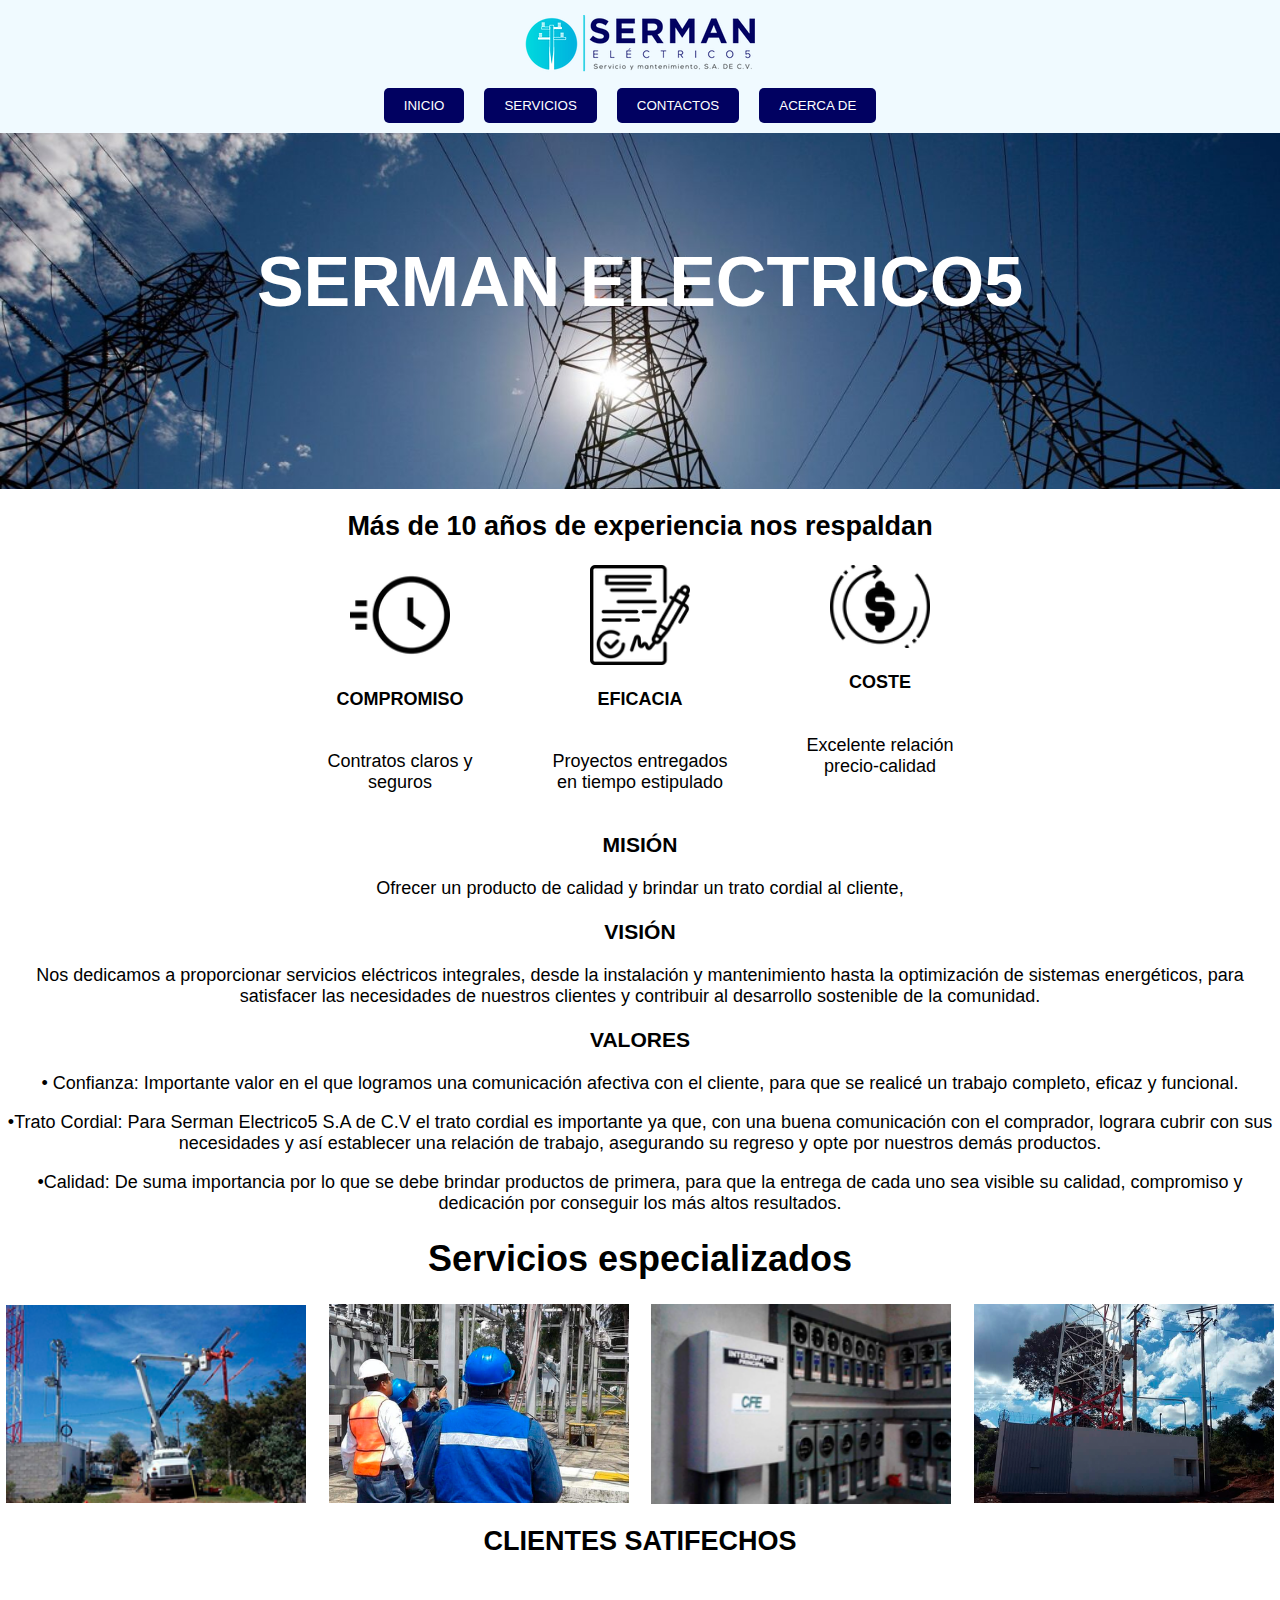
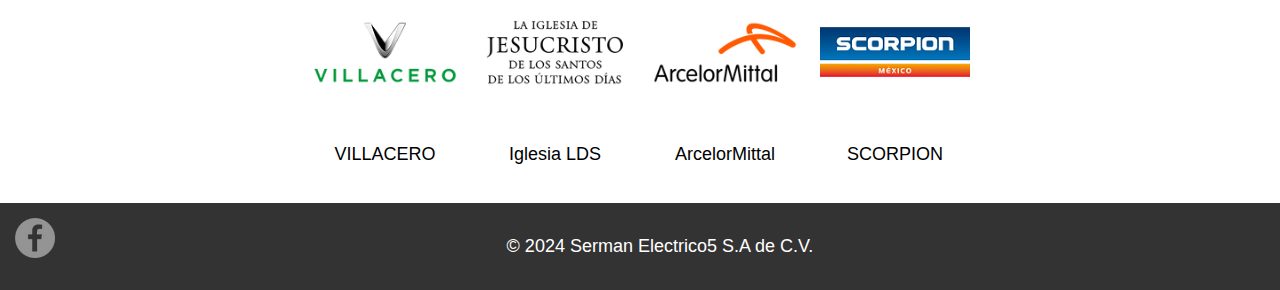
<file: html/index.html>
<!DOCTYPE html>
<html lang="es">

<head> <!--Metadatos del sitio web-->
    <meta charset="UTF-8">
    <meta name="viewport" content="width=device-width, initial-scale=1.0">

    <title>Inicio | Serman Electrico5 S.A</title>
    <link rel="shortcut icon" href="../img/logo/logo.png">
    <link rel="stylesheet" href="../css/style_page.css">
    <link rel="stylesheet" href="../css/style_index.css">
</head>

<body> <!--Contenido de la pagina web-->
    <header class="container">
        <nav class="navbar"> <!--Barra de navegacion-->
            <img class="logo" src="../img/logo/logo-2.png">
            <button class="menu-toggle" onclick="toggleMenu()">☰</button>
            <ul>
                <li><a href="index.html"><button>INICIO</button></a></li>
                <li><a href="service.html"><button>SERVICIOS</button></a></li>
                <li><a href="contact.html"><button>CONTACTOS</button></a></li>
                <li><a href="about.html"><button>ACERCA DE</button></a></li>
            </ul>
        </nav>

        <main>
            <div class="container_index">
                <h1>SERMAN ELECTRICO5</h1>
            </div>

            <div class="text-1_container">
                <h2 class="left-text">Más de 10 años de experiencia nos respaldan</h2>
            </div>

            <div class="icon-1-container">
                <div class="icon-1-client">
                    <img src="../img/icon/rapido.webp" alt="Icono 1">
                    <h4>COMPROMISO</h4>
                    <P>Contratos claros y seguros</P>
                </div>
                <div class="icon-1-client">
                    <img src="../img/icon/contrato.webp" alt="Icono 2">
                    <h4>EFICACIA</h4>
                    <P>Proyectos entregados en tiempo estipulado</P>
                </div>
                <div class="icon-1-client">
                    <img src="../img/icon/volver.webp" alt="Icono 3">
                    <h4>COSTE</h4>
                    <P>Excelente relación precio-calidad</P>
                </div>
            </div>

            <h3>MISIÓN</h3>
            <p>Ofrecer un producto de calidad y brindar un trato cordial al cliente,</p>
            <h3>VISIÓN</h3>
            <P>Nos dedicamos a proporcionar servicios eléctricos integrales, desde la instalación y mantenimiento hasta
                la optimización de sistemas energéticos, para satisfacer las necesidades de nuestros clientes y
                contribuir al desarrollo sostenible de la comunidad.</P>
            <h3>VALORES</h3>
            <p>• Confianza: Importante valor en el que logramos una comunicación afectiva con el cliente, para que se
                realicé un trabajo completo, eficaz y funcional.</p>
            <p>•Trato Cordial: Para Serman Electrico5 S.A de C.V el trato cordial es importante ya que, con una buena
                comunicación con el comprador, lograra cubrir con sus necesidades y así establecer una relación de
                trabajo, asegurando su regreso y opte por nuestros demás productos.</p>
            <p>•Calidad: De suma importancia por lo que se debe brindar productos de primera, para que la entrega de
                cada uno sea visible su calidad, compromiso y dedicación por conseguir los más altos resultados.</p>
            </p>
            <h1>Servicios especializados</h1>

            <div class="img-galery">
                <img src="../img/image/img-8.png" class="img-galery">
                <img src="../img/image/img-7.png" class="img-galery">
                <img src="../img/image/img-6.png" class="img-galery">
                <img src="../img/image/img-9.png" class="img-galery">
            </div>

            <h2>CLIENTES SATIFECHOS</h2>
            <div class="icon-2-container">
                <div class="icon-2-client">
                    <img src="../img/logo/logo-3.png" alt="Icono 1">
                    <p>VILLACERO</p>
                </div>

                <div class="icon-2-client">
                    <img src="../img/logo/logo-4.png" alt="Icono 2">
                    <p>Iglesia LDS</p>
                </div>

                <div class="icon-2-client">
                    <img src="../img/logo/logo-5.png" alt="Icono 3">
                    <p>ArcelorMittal</p>
                </div>

                <div class="icon-2-client">
                    <img src="../img/logo/logo-6.png" alt="Icono 4">
                    <p>SCORPION</p>
                </div>
            </div>
        </main>
    </header>
    <button onclick="scrollToTop()" id="topBtn" title="Ir arriba">▲</button>

    <footer> <!--Pie de pagina-->
        <a href="https://www.facebook.com/profile.php?id=100094616265864">
            <img src="../img/icon/icon-facebook.png" alt="Facebook" align="left">
        </a>

        <p>&copy; 2024 Serman Electrico5 S.A de C.V.</p>
    </footer>

    <script src="../js/script.js"></script>
</body>

</html>
</file>
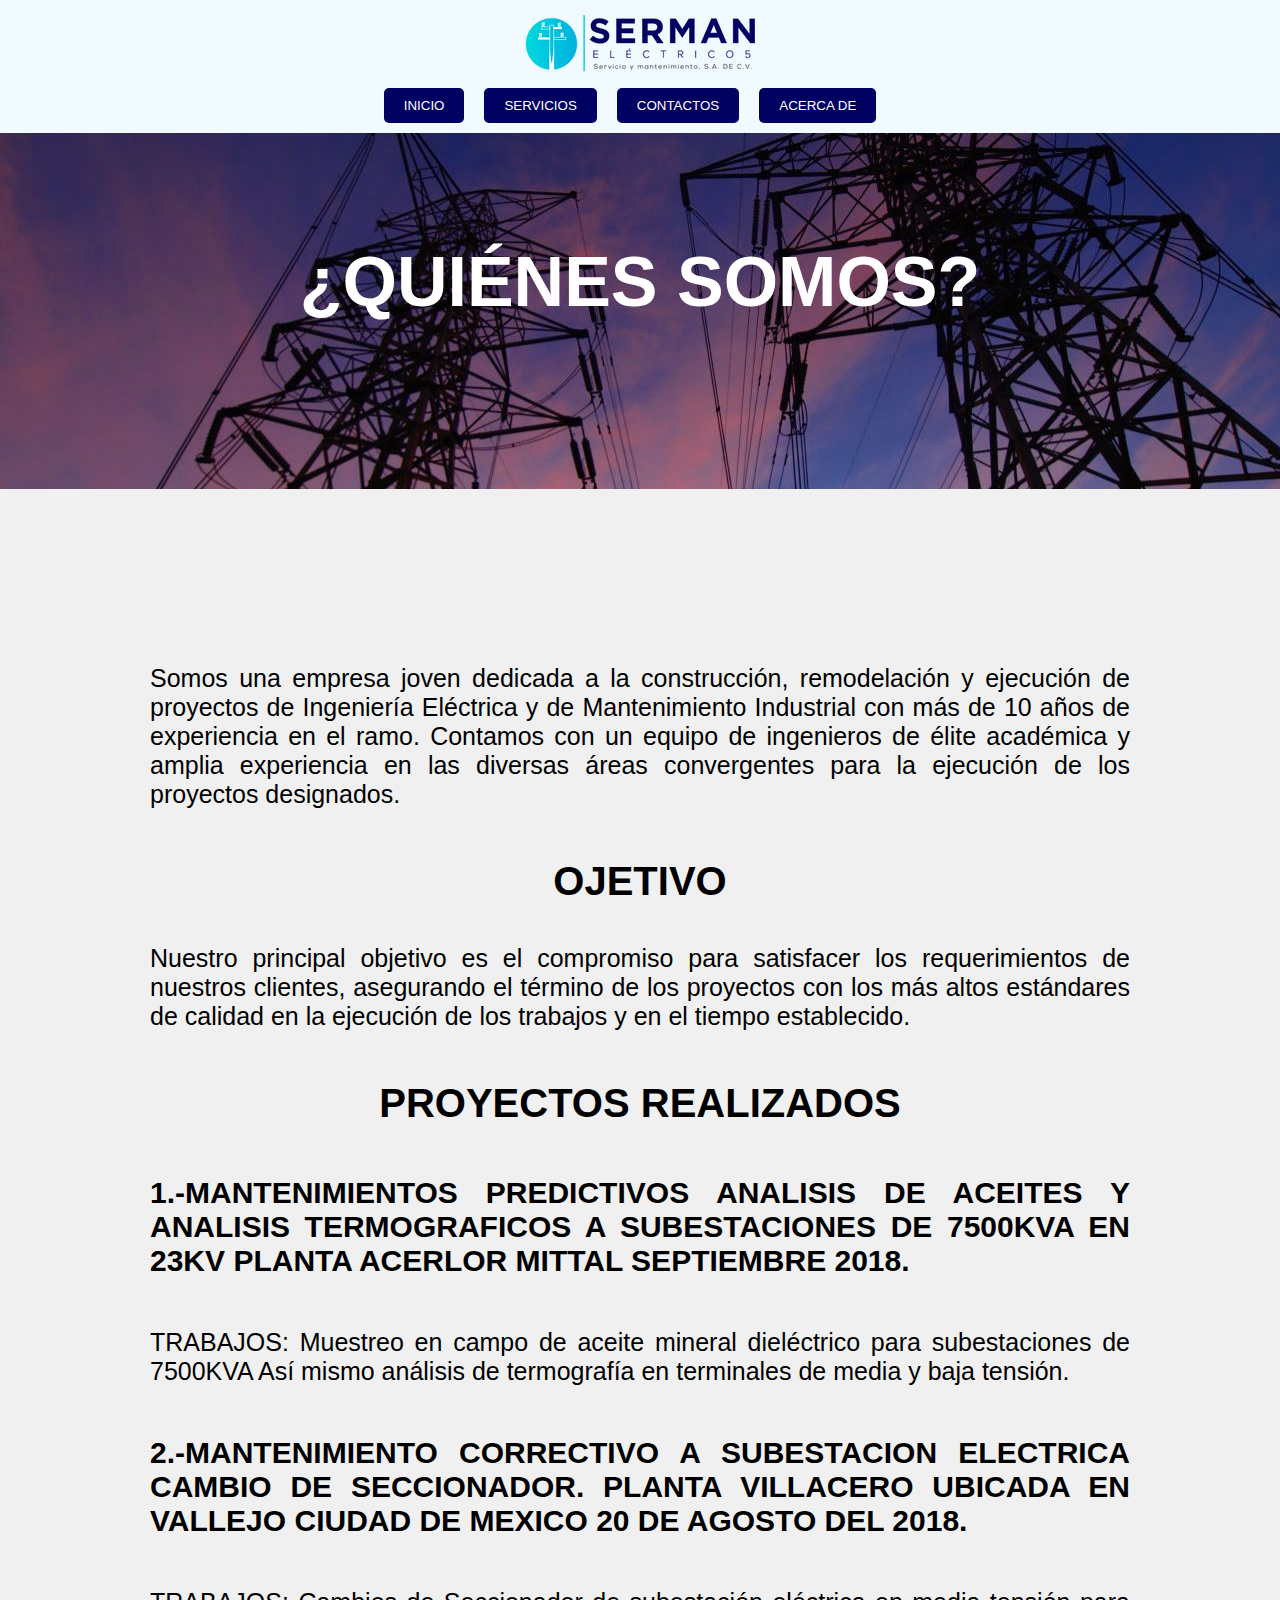
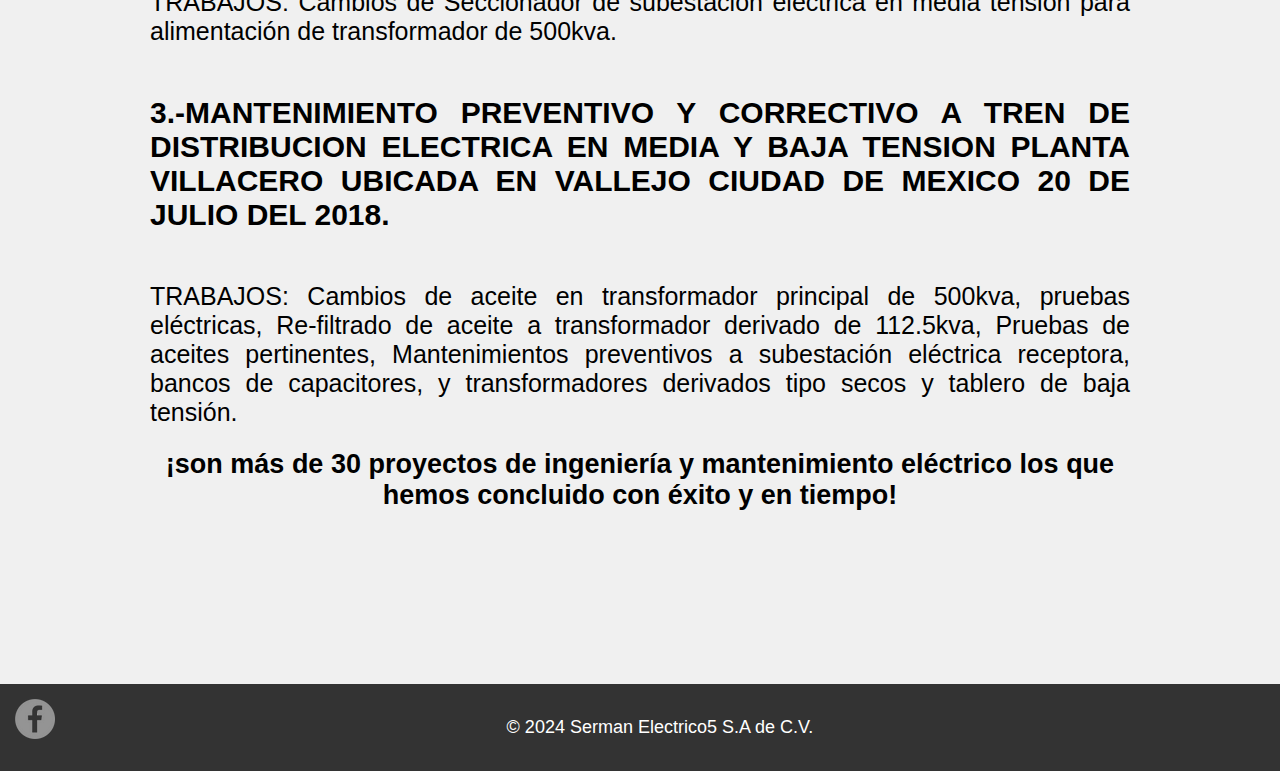
<file: html/about.html>
<!DOCTYPE html>
<html lang="es">

<head>
	<meta charset="UTF-8">
	<meta name="viewport" content="width=device-width, initial-scale=1.0">

	<title> Acerca de | Serman Electrico5 S.A</title>
	<link rel="shortcut icon" href="../img/logo/logo.png">
	<link rel="stylesheet" href="../css/style_page.css">
	<link rel="stylesheet" href="../css/style_about.css">
</head>

<body> <!--Contenido de la pagina web-->
	<header class="container">
		<nav class="navbar"> <!--Barra de navegacion-->
			<img class="logo" src="../img/logo/logo-2.png">
			<button class="menu-toggle" onclick="toggleMenu()">☰</button>
			<ul>
				<li><a href="index.html"><button>INICIO</button></a></li>
				<li><a href="service.html"><button>SERVICIOS</button></a></li>
				<li><a href="contact.html"><button>CONTACTOS</button></a></li>
				<li><a href="about.html"><button>ACERCA DE</button></a></li>
			</ul>
		</nav>

		<main>
			<div class="container_about">
				<h1>¿QUIÉNES SOMOS?</h1>
			</div>

			<div class="text-about">
				<p>Somos una empresa joven dedicada a la construcción, remodelación y ejecución de proyectos de
					Ingeniería Eléctrica y de Mantenimiento Industrial con más de 10 años de experiencia en el ramo.
					Contamos con un equipo de ingenieros de élite académica y amplia experiencia en las diversas áreas
					convergentes para la ejecución de los proyectos designados.</p>

				<h3>OJETIVO</h3>
				<p>Nuestro principal objetivo es el compromiso para satisfacer los requerimientos de nuestros clientes,
					asegurando el término de los proyectos con los más altos estándares de calidad en la ejecución de
					los trabajos y en el tiempo establecido.</p>

				<h3>PROYECTOS REALIZADOS</h3>

				<h5>1.-MANTENIMIENTOS PREDICTIVOS ANALISIS DE ACEITES Y ANALISIS TERMOGRAFICOS A SUBESTACIONES DE
					7500KVA EN
					23KV PLANTA ACERLOR MITTAL SEPTIEMBRE 2018.</h5>
				<p>TRABAJOS: Muestreo en campo de aceite mineral dieléctrico para subestaciones de 7500KVA Así mismo
					análisis
					de termografía en terminales de media y baja tensión.</p>

				<h5>2.-MANTENIMIENTO CORRECTIVO A SUBESTACION ELECTRICA CAMBIO DE SECCIONADOR. PLANTA VILLACERO UBICADA
					EN
					VALLEJO CIUDAD DE MEXICO 20 DE AGOSTO DEL 2018.</h5>
				<p>TRABAJOS: Cambios de Seccionador de subestación eléctrica en media tensión para alimentación de
					transformador de 500kva.</p>

				<h5>3.-MANTENIMIENTO PREVENTIVO Y CORRECTIVO A TREN DE DISTRIBUCION ELECTRICA EN MEDIA Y BAJA TENSION
					PLANTA
					VILLACERO UBICADA EN VALLEJO CIUDAD DE MEXICO 20 DE JULIO DEL 2018.</h5>
				<p>TRABAJOS: Cambios de aceite en transformador principal de 500kva, pruebas eléctricas, Re-filtrado de
					aceite
					a transformador derivado de 112.5kva, Pruebas de aceites pertinentes, Mantenimientos preventivos a
					subestación eléctrica receptora, bancos de capacitores, y transformadores derivados tipo secos y
					tablero de
					baja tensión.</p>

				<h2>¡son más de 30 proyectos de ingeniería y mantenimiento eléctrico los que hemos concluido con éxito y
					en tiempo!</h2>
			</div>
		</main>
	</header>
	<button onclick="scrollToTop()" id="topBtn" title="Ir arriba">▲</button>

	<footer> <!--Pie de pagina-->
		<a href="https://www.facebook.com/profile.php?id=100094616265864">
			<img src="../img/icon/icon-facebook.png" alt="Facebook" align="left">
		</a>

		<p>&copy; 2024 Serman Electrico5 S.A de C.V.</p>
	</footer>

	<script src="../js/script.js"></script>

</html>
</file>
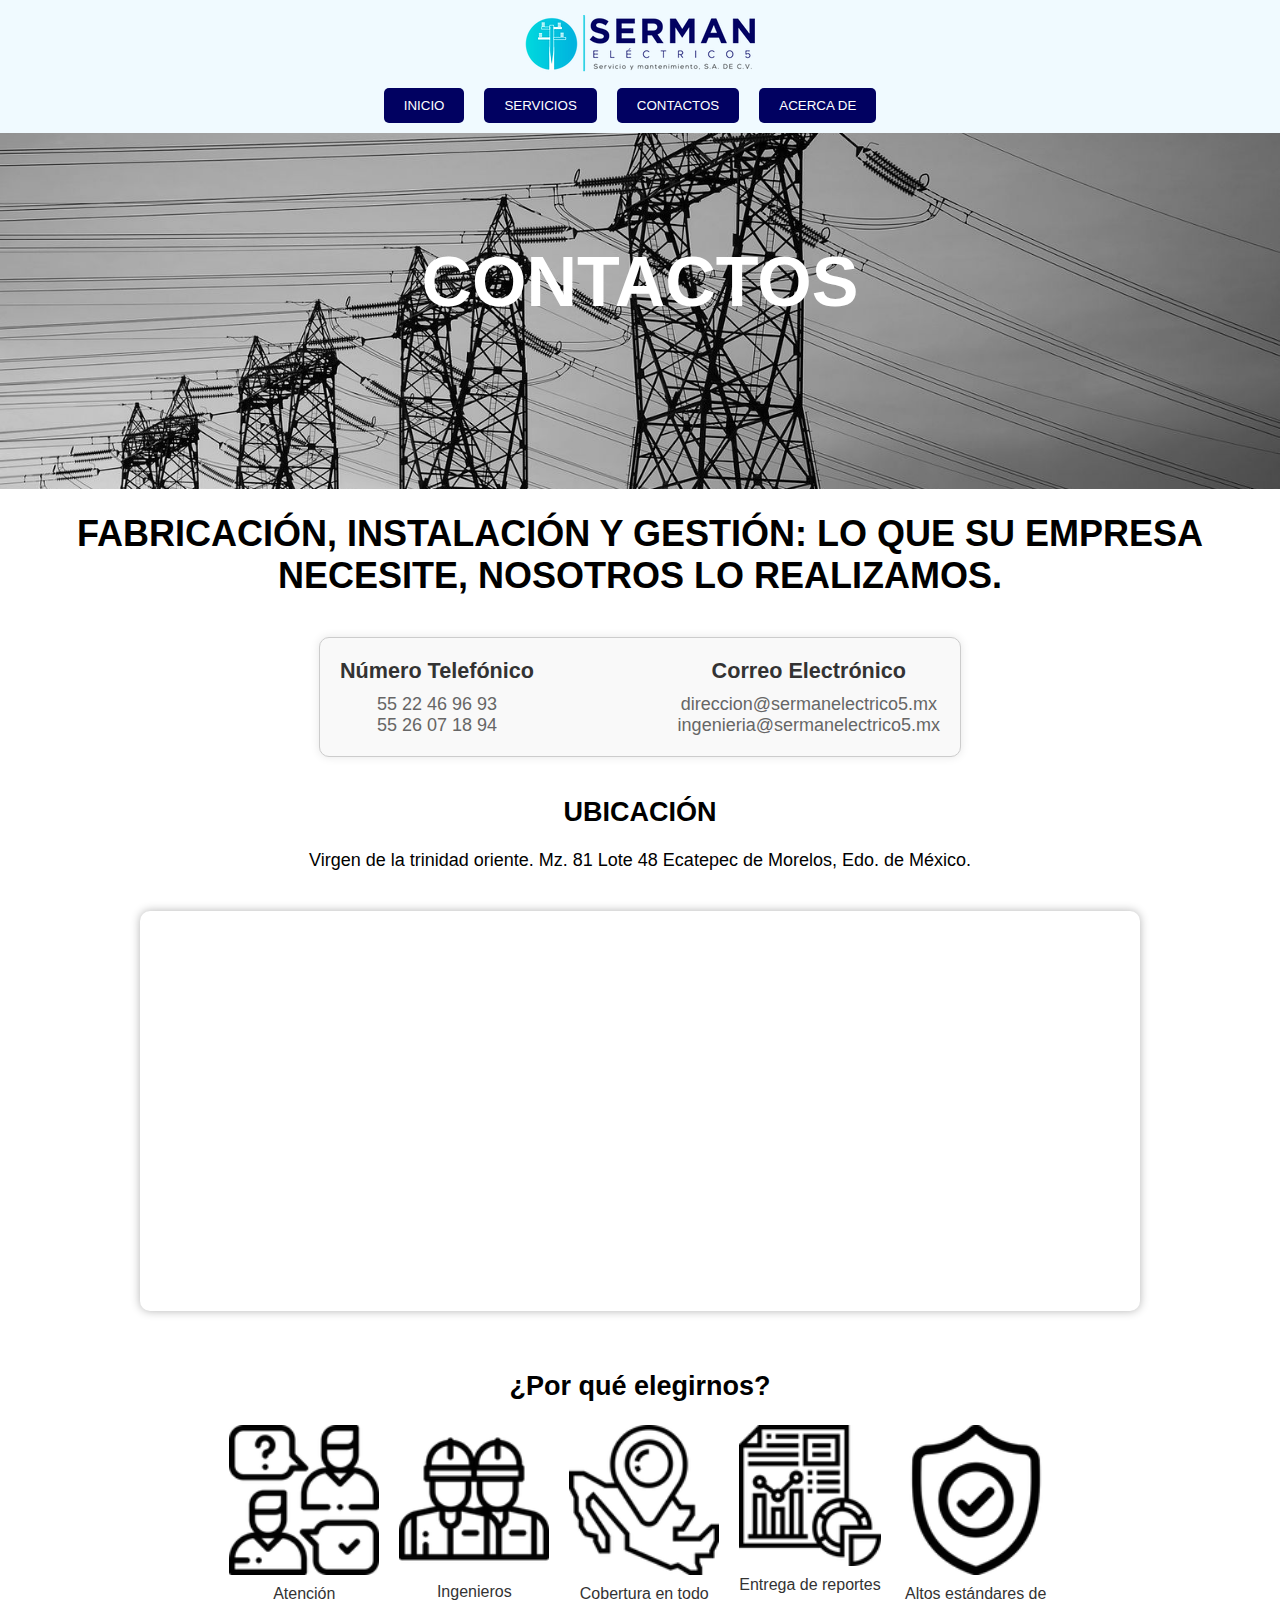
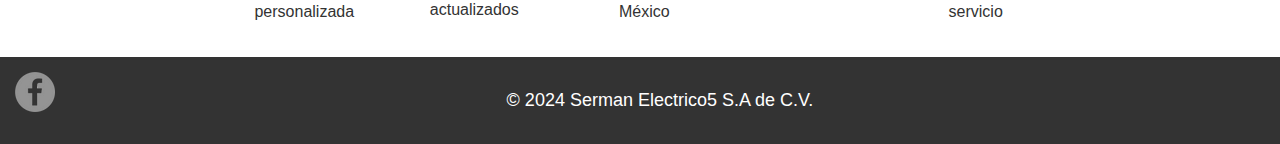
<file: html/contact.html>
<!DOCTYPE html>
<html lang="es">

<head> <!--Metadatos del sitio web-->
	<meta charset="UTF-8">
	<meta name="viewport" content="width=device-width, initial-scale=1.0">

	<title>Contacto | Serman Electrico5 S.A</title>
	<link rel="shortcut icon" href="../img/logo/logo.png">
	<link rel="stylesheet" href="../css/style_page.css">
	<link rel="stylesheet" href="../css/style_contact.css">

</head>

<body> <!--Contenido de la pagina web-->
	<header class="container">
		<nav class="navbar"> <!--Barra de navegacion-->
			<img class="logo" src="../img/logo/logo-2.png">
			<button class="menu-toggle" onclick="toggleMenu()">☰</button>
			<ul>
				<li><a href="index.html"><button>INICIO</button></a></li>
				<li><a href="service.html"><button>SERVICIOS</button></a></li>
				<li><a href="contact.html"><button>CONTACTOS</button></a></li>
				<li><a href="about.html"><button>ACERCA DE</button></a></li>
			</ul>
		</nav>

		<main>
			<div class="container_contact">
				<h1>CONTACTOS</h1>
			</div>
			<h1>FABRICACIÓN, INSTALACIÓN Y GESTIÓN: LO QUE SU EMPRESA NECESITE, NOSOTROS LO REALIZAMOS.</h1>
			<div class="contact-box">
				<div class="contact-left">
					<h3>Número Telefónico</h3>
					<p>55 22 46 96 93</p>
					<p>55 26 07 18 94</p>
				</div>

				<div class="contact-right">
					<h3>Correo Electrónico</h3>
					<p>direccion@sermanelectrico5.mx</p>
					<p>ingenieria@sermanelectrico5.mx</p>
				</div>
			</div>

			<h2>UBICACIÓN</h2>
			<p>Virgen de la trinidad oriente. Mz. 81 Lote 48 Ecatepec de Morelos, Edo. de México.</p>
			<div id="map-container">
				<iframe
					src="https://www.google.com/maps/embed?pb=!1m17!1m12!1m3!1d1054.5838949048825!2d-99.01526051110645!3d19.62260692626281!2m3!1f0!2f0!3f0!3m2!1i1024!2i768!4f13.1!3m2!1m1!2zMTnCsDM3JzIxLjQiTiA5OcKwMDAnNTIuNiJX!5e0!3m2!1ses-419!2smx!4v1710431851820!5m2!1ses-419!2smx"
					allowfullscreen=""" loading=" lazy" referrerpolicy="no-referrer-when-downgrade"></iframe>
			</div>

			<h2>¿Por qué elegirnos?</h2>
			<div class="info_contact-box">
				<div class="info_item">
					<img src="../img/icon/icon-1.png" alt="Icono 1">
					<p>Atención personalizada</p>
				</div>
				<div class="info_item">
					<img src="../img/icon/icon-2.png" alt="Icono 2">
					<p>Ingenieros actualizados</p>
				</div>
				<div class="info_item">
					<img src="../img/icon/icon-3.png" alt="Icono 3">
					<p>Cobertura en todo México</p>
				</div>
				<div class="info_item">
					<img src="../img/icon/icon-4.png" alt="Icono 4">
					<p>Entrega de reportes</p>
				</div>
				<div class="info_item">
					<img src="../img/icon/icon-5.png" alt="Icono 5">
					<p>Altos estándares de servicio</p>
				</div>
			</div>
		</main>
	</header>
	<button onclick="scrollToTop()" id="topBtn" title="Ir arriba">▲</button>

	<footer> <!--Pie de pagina-->
		<a href="https://www.facebook.com/profile.php?id=100094616265864">
			<img src="../img/icon/icon-facebook.png" alt="Facebook" align="left">
		</a>

		<p>&copy; 2024 Serman Electrico5 S.A de C.V.</p>
	</footer>

	<script src="../js/script.js"></script>
</body>
</html>
</file>
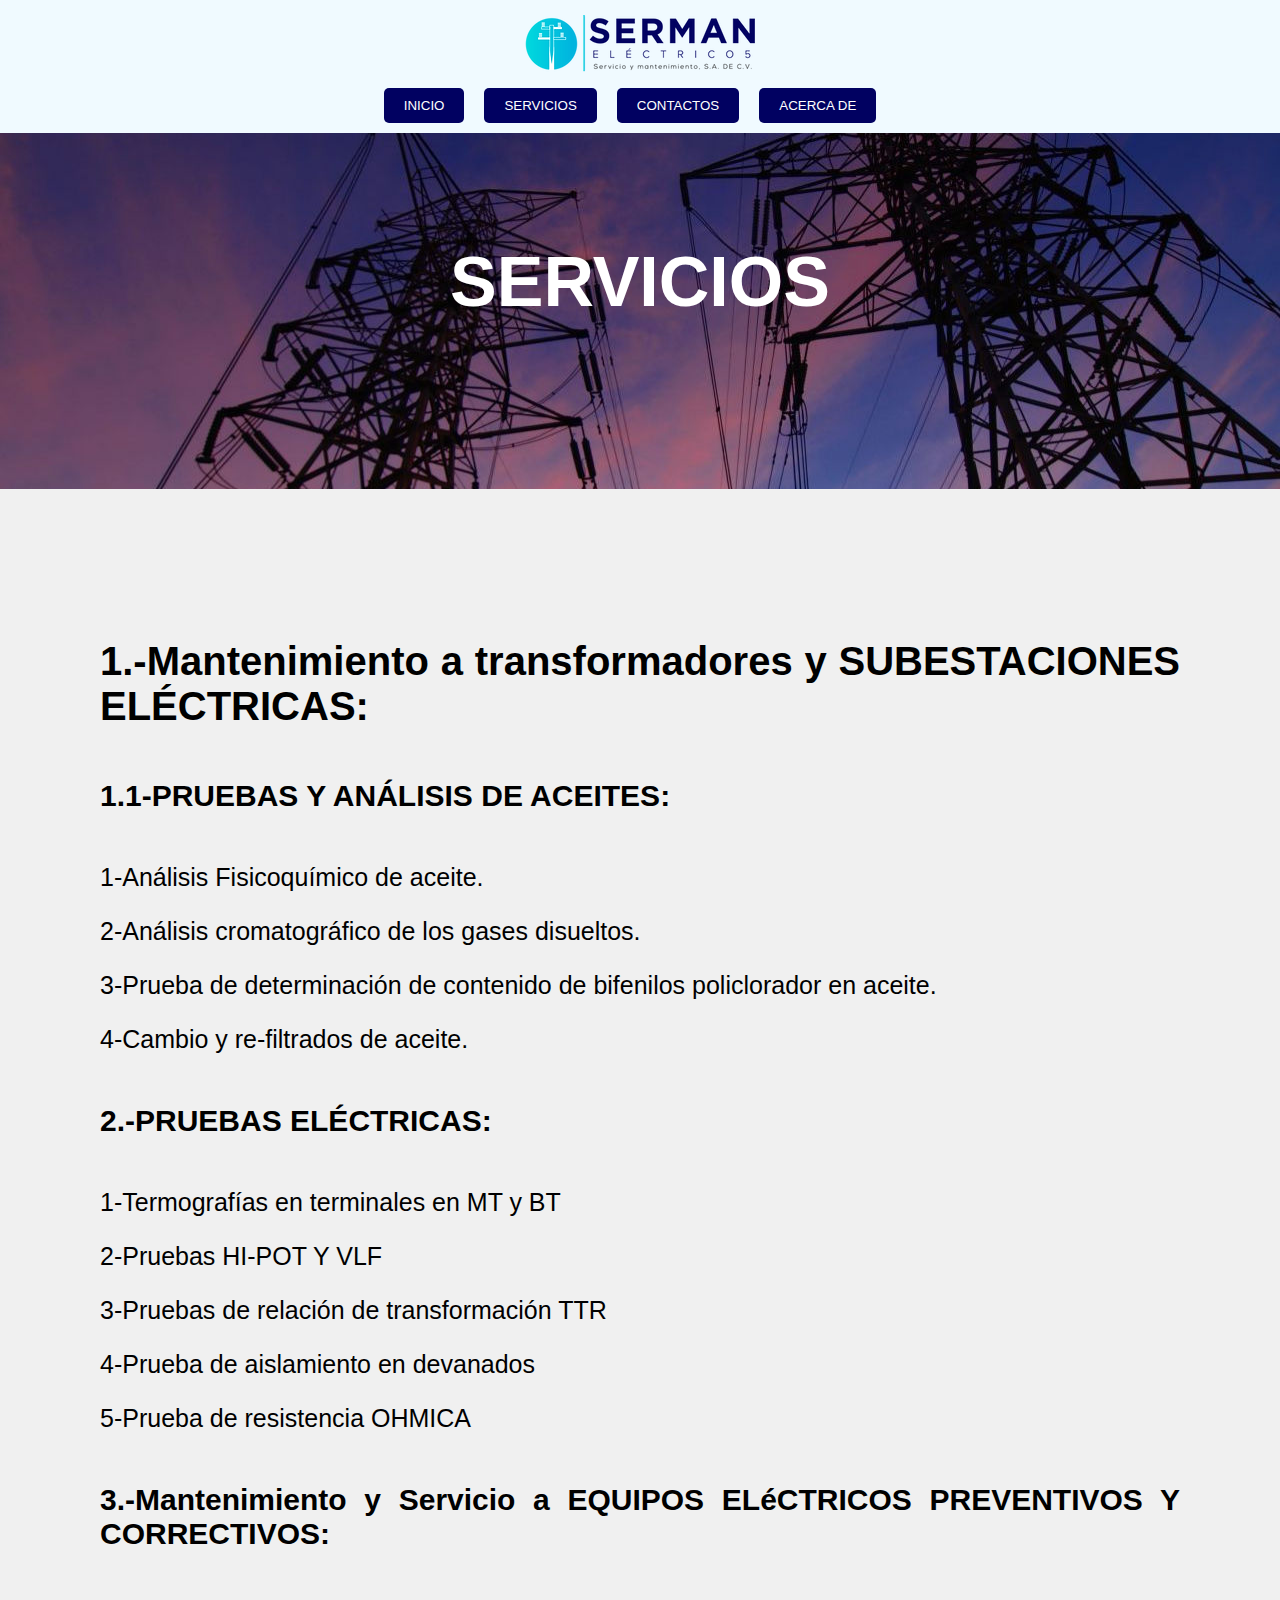
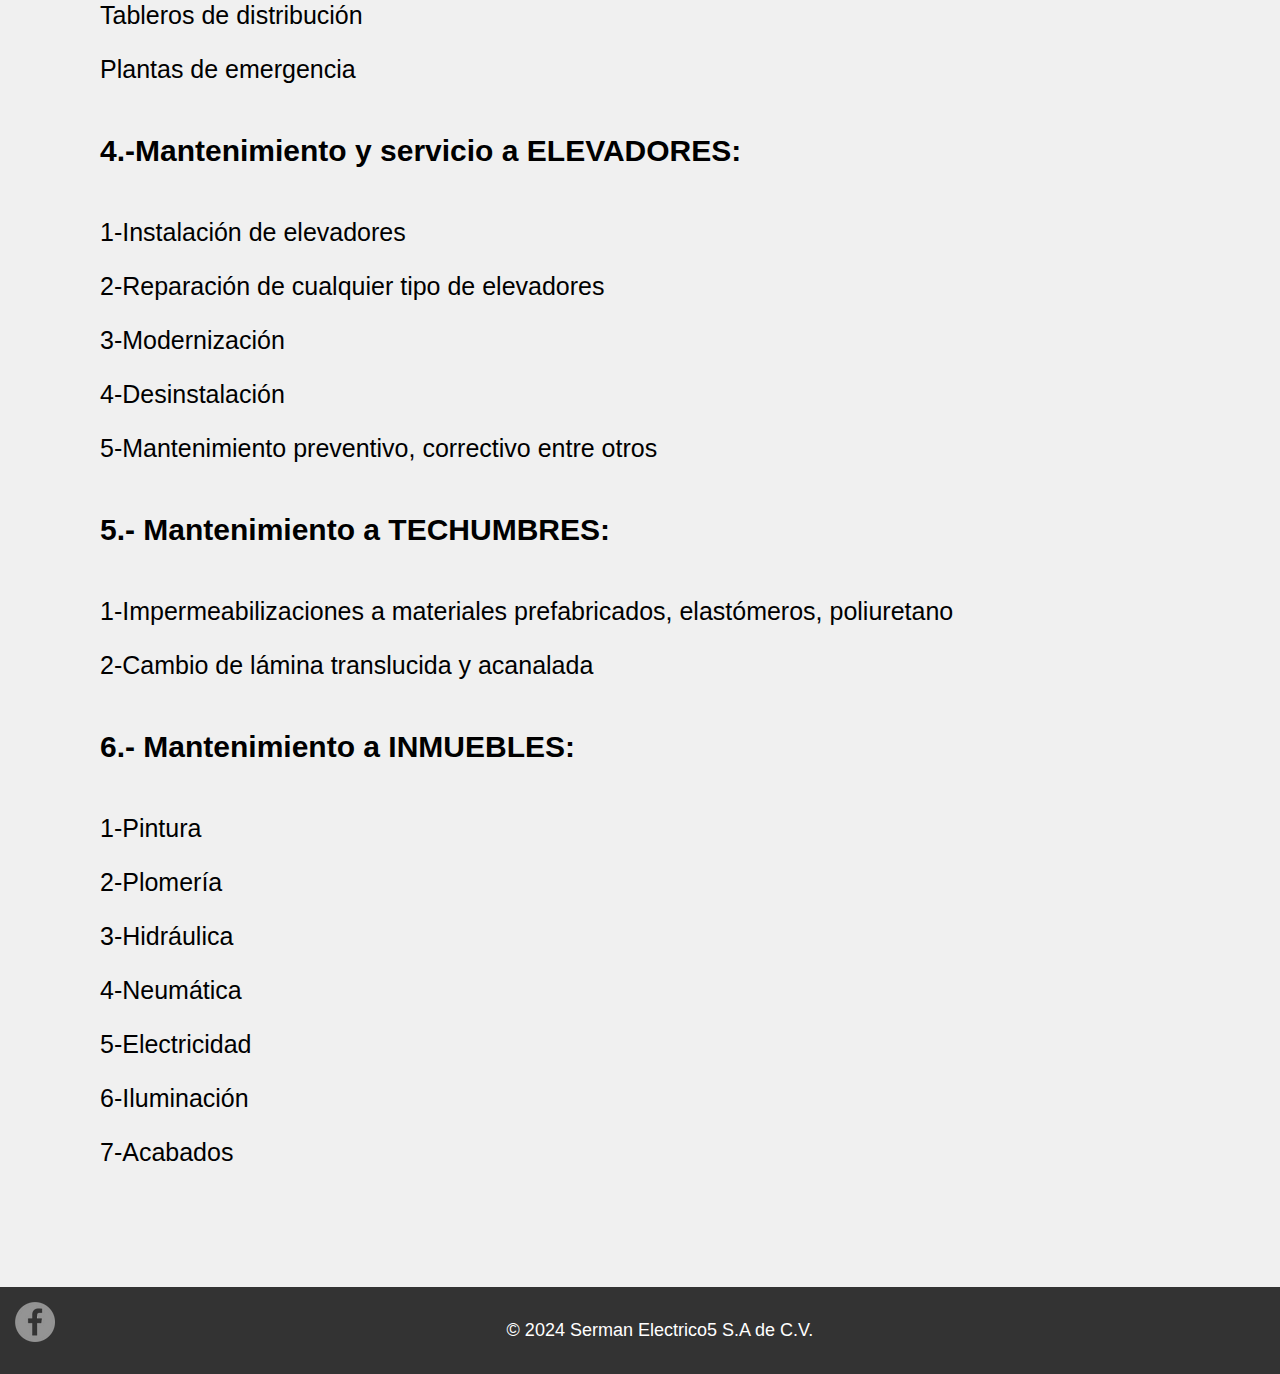
<file: html/service.html>
<!DOCTYPE html>
<html lang="es">

<head> <!--Metadatos del sitio web-->
	<meta charset="UTF-8">
	<meta name="viewport" content="width=device-width, initial-scale=1.0">

	<title>Servicio | Serman Electrico5 S.A</title>
	<link rel="shortcut icon" href="../img/logo/logo.png">

	<link rel="stylesheet" href="../css/style_page.css">
	<link rel="stylesheet" href="../css/style_service.css">
</head>

<body> <!--Contenido de la pagina web-->
	<header class="container">
		<nav class="navbar"> <!--Barra de navegacion-->
			<img class="logo" src="../img/logo/logo-2.png">
			<button class="menu-toggle" onclick="toggleMenu()">☰</button>
			<ul>
				<li><a href="index.html"><button>INICIO</button></a></li>
				<li><a href="service.html"><button>SERVICIOS</button></a></li>
				<li><a href="contact.html"><button>CONTACTOS</button></a></li>
				<li><a href="about.html"><button>ACERCA DE</button></a></li>
			</ul>
		</nav>

		<main>
			<div class="container_service">
				<h1>SERVICIOS</h1>
			</div>

			<div class="text_service">
				<h3>1.-Mantenimiento a transformadores y SUBESTACIONES ELÉCTRICAS:</h3>

				<h4>1.1-PRUEBAS Y ANÁLISIS DE ACEITES:</h4>
				<p>1-Análisis Fisicoquímico de aceite.</p>
				<p>2-Análisis cromatográfico de los gases disueltos.</p>
				<p>3-Prueba de determinación de contenido de bifenilos policlorador en aceite.</h5>
				<p>4-Cambio y re-filtrados de aceite.</p>

				<h4>2.-PRUEBAS ELÉCTRICAS:</h4>
				<p>1-Termografías en terminales en MT y BT</p>
				<p>2-Pruebas HI-POT Y VLF</p>
				<p>3-Pruebas de relación de transformación TTR</p>
				<p>4-Prueba de aislamiento en devanados</p>
				<p>5-Prueba de resistencia OHMICA</p>

				<h4>3.-Mantenimiento y Servicio a EQUIPOS ELéCTRICOS PREVENTIVOS Y CORRECTIVOS:</h4>
				<p>Tableros de distribución</p>
				<p>Plantas de emergencia</p>

				<h4>4.-Mantenimiento y servicio a ELEVADORES:</h4>
				<p>1-Instalación de elevadores</p>
				<p>2-Reparación de cualquier tipo de elevadores</hp>
				<p>3-Modernización</p>
				<p>4-Desinstalación</p>
				<p>5-Mantenimiento preventivo, correctivo entre otros</p>

				<h4>5.- Mantenimiento a TECHUMBRES:</h4>
				<p>1-Impermeabilizaciones a materiales prefabricados, elastómeros, poliuretano</p>
				<p>2-Cambio de lámina translucida y acanalada</p>

				<h4>6.- Mantenimiento a INMUEBLES:</h4>
				<p>1-Pintura</p>
				<p>2-Plomería</p>
				<p>3-Hidráulica</p>
				<p>4-Neumática</p>
				<p>5-Electricidad</p>
				<p>6-Iluminación</p>
				<p>7-Acabados</p>
			</div>
		</main>
	</header>

	<button onclick="scrollToTop()" id="topBtn" title="Ir arriba">▲</button>

	<footer> <!--Pie de pagina-->
		<a href="https://www.facebook.com/profile.php?id=100094616265864">
			<img src="../img/icon/icon-facebook.png" alt="Facebook" align="left">
		</a>

		<p>&copy; 2024 Serman Electrico5 S.A de C.V.</p>
	</footer>
	<script src="../js/script.js"></script>
</body>

</html>
</file>
<file: css/style_page.css>
/* Estilo base */
body {
  font-size: 1rem;
  margin: 0;
  padding: 0;
  font-family: sans-serif;
  /* Utiliza la fuente Arial, si no está disponible, usa la fuente sans-serif por defecto del sistema */
}

/* Estilo que adapta el contenido para smartphones */
@media only screen and (max-width: 480px) {
  body {
    font-size: 0.875rem;
    /* Equivalente a 14px */
  }
}

/* Estilo que adapta el contenido para tablets */
@media only screen and (min-width: 481px) and (max-width: 800px) {
  body {
    font-size: 1rem;
    /* Equivalente a 16px */
  }
}

/* Estilo que adapta el contenido para computadoras */
@media only screen and (min-width: 801px) {
  body {
    font-size: 1.125rem;
    /* Equivalente a 18px */
  }
}

/* Estilos para el pie de página */
footer {
  background-color: #333;
  color: #fff;
  padding: 15px;
  width: auto;
  text-align: center;
}

/* Estilos para los textos */
.container {
  text-align: center;
}

.navbar {
  position: fixed;
  top: 0;
  left: 0;
  width: 100%;
  background-color: rgb(240, 250, 255);
  z-index: 1000;
  /* Asegúrate de que la barra de navegación esté por encima del contenido */
}

.navbar .menu-toggle {
  display: none;
  /* Oculto por defecto */
  background: none;
  border: none;
  font-size: 24px;
  cursor: pointer;
  color: rgb(1, 1, 97);
  /* Color del texto */
}

.navbar ul {
  list-style: none;
  display: flex;
  justify-content: center;
  margin: 0;
  padding: 10px 0;
}

.navbar li {
  margin-right: 20px;
}

.navbar button {
  background-color: rgb(1, 1, 97);
  border: none;
  color: #fff;
  padding: 10px 20px;
  cursor: pointer;
  border-radius: 5px;
  transition: background-color 0.3s ease;
  /* Transición suave para el cambio de color */
}

.navbar button:hover {
  background-color: #0057b3b9;
  /* Color de fondo ligeramente más claro al pasar el cursor */
}

main {
  margin-top: 75px;
  /* Ajusta este valor según la altura de tu barra de navegación */
}

.logo {
  margin-top: 15px;
  max-width: 100%;
  height: auto;
}

/* Media query para ocultar los botones en dispositivos móviles */
@media (max-width: 768px) {

  .navbar {
    display: flex;
    justify-content: space-between;
    padding-bottom: 15px; /* Puedes ajustar este valor según sea necesario */
  }

  .navbar ul {
    display: none; /* Oculta la lista de botones por defecto en dispositivos móviles */
    flex-direction: column;
    width: 100%;
    background-color: rgba(191, 235, 255, 0.908);
    position: fixed;
    top: 75px;
    left: 0;
    bottom: 0;
    z-index: 999; /* Asegura que la lista de botones esté sobre el contenido */
    padding: 10px 0;
    transform: translateX(-100%); /* Empieza oculta fuera del lado izquierdo */
    transition: transform 0.3s ease; /* Agrega una transición suave al mostrar/ocultar */
  }

  .navbar ul.show {
    display: flex; /* Muestra la lista de botones cuando se hace clic en el botón del menú */
    transform: translateX(0); /* Muestra la lista de botones desplazándola hacia la derecha */
  }

  .navbar .menu-toggle {
    width: 20%;
    display: block;
    order: 0;
  }

  .navbar li {
    margin-right: 0;
    margin-bottom: 10px;
  }

  .navbar button {
    width: 40%;
    /* Los botones ocupan todo el ancho */
  }

  .logo {
    max-width: 55%;
    height: auto;
    margin-right: 30px;
    order: 1;
  }
}

#topBtn {
  display: none;
  /* Oculto por defecto */
  position: fixed;
  /* Fijo en la pantalla */
  bottom: 20px;
  /* Distancia desde el fondo */
  right: 30px;
  /* Distancia desde la derecha */
  z-index: 99;
  /* Asegúrate de que esté sobre otros elementos */
  border: none;
  /* Sin borde */
  outline: none;
  /* Sin outline */
  background-color: #000;
  /* Color de fondo */
  color: white;
  /* Color del texto */
  cursor: pointer;
  /* Cursor de mano */
  padding: 20px;
  /* Espaciado */
  border-radius: 10px;
  /* Bordes redondeados */
}

#topBtn:hover {
  background-color: #555;
  /* Color de fondo al pasar el cursor */
}
</file>
<file: css/style_index.css>
.container_index {
  background-image: url(../img/image/img-1.jpg);
  background-size: cover;
  color: #fff;
  padding: 120px;
  font-size: 35px;
}

/* Estilos para el contenedor principal */
.icon-1-container {
  display: flex;
  flex-wrap: wrap;
  justify-content: center;
  gap: 40px;
  margin: 0px;
}

/* Estilos para cada elemento individual */
.icon-1-client {
  display: flex;
  flex-direction: column;
  align-items: center;
  max-width: 200px;
  text-align: center;
  flex-grow: 1;
  /* Permite que los elementos crezcan para ocupar el espacio disponible */
}

/* Estilos para las imágenes */
.icon-1-client img {
  width: 50%;
  height: auto;
}

/* Estilos para los párrafos */
.info_item p {
  margin-top: 10px;
  font-size: 1rem;
  color: #333;
}

/* Estilos para el contenedor principal */
.icon-2-container {
  display: flex;
  flex-wrap: wrap;
  justify-content: center;
  gap: 20px;
  margin: 20px;
}

/* Estilos para cada elemento individual */
.icon-2-client {
  display: flex;
  flex-direction: column;
  align-items: center;
  max-width: 150px;
  text-align: center;
}

/* Estilos para las imágenes */
.icon-2-client img {
  width: 100%;
  height: auto;
}

/* Estilos para los párrafos */
.info_item p {
  margin-top: 10px;
  font-size: 1rem;
  color: #333;
}

.img-galery {
  display: flex;
  flex-direction: row; /* Fila horizontal */
  flex-wrap: wrap; /* Permitir que las imágenes se envuelvan a la siguiente línea */
  justify-content: center; /* Centrar horizontalmente */
  align-items: center; /* Centrar verticalmente */
  max-width: 100%; /* Ajustar el ancho máximo */
  text-align: center;
  margin: 0 auto; /* Centrar el contenedor en su padre */
  gap: 10px; /* Reducir espacio entre las imágenes */
}

/* Estilos para las imágenes */
.img-galery img {
  max-width: 300px; /* Ajustar el ancho máximo de las imágenes */
  width: 100%; /* Ajustar al 100% del contenedor padre */
  height: auto;
}

@media (max-width: 768px) {
  .container_index {
    padding: 50px; /* Reducir el padding para dispositivos móviles */
    font-size: 20px; /* Reducir el tamaño de fuente para dispositivos móviles */
    text-align: center;
  }

  .img-galery {
    width: 90%;
    max-width: 90%;
  }

  .img-galery img {
    margin-bottom: 10px; /* Ajustar el margen inferior para dispositivos móviles */
    max-width: 100%; /* Ajustar el ancho máximo de las imágenes para dispositivos móviles */
  }
}
</file>
<file: css/style_about.css>
.container_about {
    background-image: url(../img/image/img-5.jpg);
    color: #fff;
    padding: 120px;
    font-size: 35px;
}

/* Alineación y estilos para la sección de Acerca de */
.text-about {
    background-color: #f0f0f0;
    /* Color de fondo para el encabezado */
    padding: 150px;
    text-align: center;
    /* Alineación central para el encabezado */
}

main p {
    text-align: justify;
    /* Alineación del texto a la izquierda */
    font-size: 25px;
    /* Cambia el tamaño del texto */
    margin-bottom: 20px;
    /* Espacio inferior entre párrafos */
}

main h3 {
    font-size: 40px;
    /* Cambia el tamaño del texto */
    margin-top: 50px;
    /* Espacio superior para separar de los párrafos anteriores */
}

main h5 {
    text-align: justify;
    /* Alineación del texto a la izquierda */
    font-size: 30px;
    /* Tamaño de fuente para los títulos de proyectos */
    margin-top: 50px;
    /* Espacio superior para separar de los párrafos anteriores */
    margin-bottom: 50px;
    /* Espacio inferior para separar del párrafo siguiente */
}

@media (max-width: 768px) {

    .container_about {
        padding: 50px;
        /* Reducir el padding para dispositivos móviles */
        font-size: 20px;
        /* Reducir el tamaño de fuente para dispositivos móviles */
        text-align: center;
    }

    .text-about {
        padding: 30px 10px;
    }

    main p {
        font-size: 18px;
    }

    main h3 {
        font-size: 25px;
    }

    main h5 {
        font-size: 22px;
    }
}
</file>
<file: css/style_contact.css>
.container_contact {
    background-image: url(../img/image/img-2.jpg);
    background-size: cover;
    text-align: center;
    color: #fff;
    padding: 120px;
    font-size: 35px;
}

/* Estilos generales para el contenedor del cuadro */
.contact-box {
    display: flex;
    justify-content: space-between;
    align-items: center;
    width: 600px;
    /* Ancho del cuadro */
    padding: 20px;
    margin: 20px auto;
    border: 1px solid #ccc;
    border-radius: 10px;
    box-shadow: 0 0 10px rgba(0, 0, 0, 0.1);
    background-color: #f9f9f9;
    margin-top: 40px;
    /* Añade espacio en la parte superior */
    margin-bottom: 40px;
    /* Añade espacio en la parte inferior */
}

/* Estilos para la sección derecha (Correo Electrónico) */
.contact-left .contact-right {
    width: 45%;
    /* Ancho de cada sección */
    text-align: right;
    /* Alinear texto a la derecha */
}

.contact-left h3,
.contact-right h3 {
    margin: 0 0 10px;
    font-size: 1.2em;
    color: #333;
}

.contact-left p,
.contact-right p {
    margin: 0;
    font-size: 1em;
    color: #666;
}

/* Estilos para el contenedor del mapa */
#map-container {
    width: 90%;
    max-width: 1000px;
    /* Ancho fijo del contenedor */
    height: 400px;
    /* Altura del contenedor */
    margin: 20px auto;
    /* Margen vertical: 20px y margen horizontal: auto para centrar */
    border-radius: 10px;
    /* Bordes redondeados */
    box-shadow: 0 0 10px rgba(0, 0, 0, 0.3);
    /* Sombra para efecto de integración */
    overflow: hidden;
    /* Ocultar el contenido sobrante del mapa */
    margin-top: 40px;
    /* Añade espacio en la parte superior */
    margin-bottom: 60px;
    /* Añade espacio en la parte inferior */
}

#map-container iframe {
    width: 100%;
    /* Ocupar todo el ancho del contenedor */
    height: 100%;
    /* Ocupar toda la altura del contenedor */
    border: 0;
    /* Sin borde alrededor del iframe */
}

/* Estilos para cada elemento individual */
.info_item {
    display: flex;
    flex-direction: column;
    align-items: center;
    max-width: 150px;
    text-align: center;
}

/* Estilos para las imágenes */
.info_item img {
    width: 100%;
    height: auto;
}

/* Estilos para los párrafos */
.info_item p {
    margin-top: 10px;
    font-size: 1rem;
    color: #333;
}

@media (max-width: 768px) {

    .container_contact {
        padding: 50px;
        /* Reducir el padding para dispositivos móviles */
        font-size: 20px;
        /* Reducir el tamaño de fuente para dispositivos móviles */
        text-align: center;
    }

    .contact-box {
        flex-direction: column;
        align-items: flex-start;
        width: 70%;
    }

    .contact-left,
    .contact-right {
        width: 100%;
        margin-bottom: 10px;
    }

    .contact-left,
    .contact-right {
        text-align: center;
        /* Alinear texto a la izquierda en pantallas pequeñas */
    }

    .contact-left h3,
    .contact-right h3 {
        font-size: 1.1em;
    }

    .contact-left p,
    .contact-right p {
        font-size: 0.9em;
    }

    /* Estilos para el contenedor principal */
    .info_contact-box {
        display: flex;
        flex-wrap: wrap;
        justify-content: center;
        gap: 20px;
        margin: 20px;
    }

    #map-container {
        width: 80%;
        height: 300px;
    }

    #map-container iframe {
        width: 100%;
    }

}

/* Estilos para el contenedor principal */
.info_contact-box {
    display: flex;
    flex-wrap: wrap;
    justify-content: center;
    gap: 20px;
    margin: 20px;
}
</file>
<file: css/style_service.css>
.container_service {
    background-image: url(../img/image/img-5.jpg);
    color: #fff;
    padding: 120px;
    font-size: 35px;
}

/* Alineación y estilos para la sección de Acerca de */
.text_service {
    background-color: #f0f0f0;
    /* Color de fondo para el encabezado */
    padding: 100px;
    text-align: center;
    /* Alineación central para el encabezado */
}

main p {
    text-align: justify;
    /* Alineación del texto a la izquierda */
    font-size: 25px;
    /* Cambia el tamaño del texto */
    margin-bottom: 20px;
    /* Espacio inferior entre párrafos */
}

main h3 {
    text-align: justify;
    font-size: 40px;
    /* Cambia el tamaño del texto */
    margin-top: 50px;
    /* Espacio superior para separar de los párrafos anteriores */
}

main h4 {
    text-align: justify;
    /* Alineación del texto a la izquierda */
    font-size: 30px;
    /* Tamaño de fuente para los títulos de proyectos */
    margin-top: 50px;
    /* Espacio superior para separar de los párrafos anteriores */
    margin-bottom: 50px;
    /* Espacio inferior para separar del párrafo siguiente */
}

@media (max-width: 768px) {
    
    .container_service {
        padding: 50px;
        /* Reducir el padding para dispositivos móviles */
        font-size: 20px;
        /* Reducir el tamaño de fuente para dispositivos móviles */
        text-align: center;
    }

    .text-about {
        padding: 30px 10px;
    }

    main p {
        font-size: 18px;
    }

    main h3 {
        font-size: 25px;
    }

    main h4 {
        font-size: 22px;
    }
}
</file>
